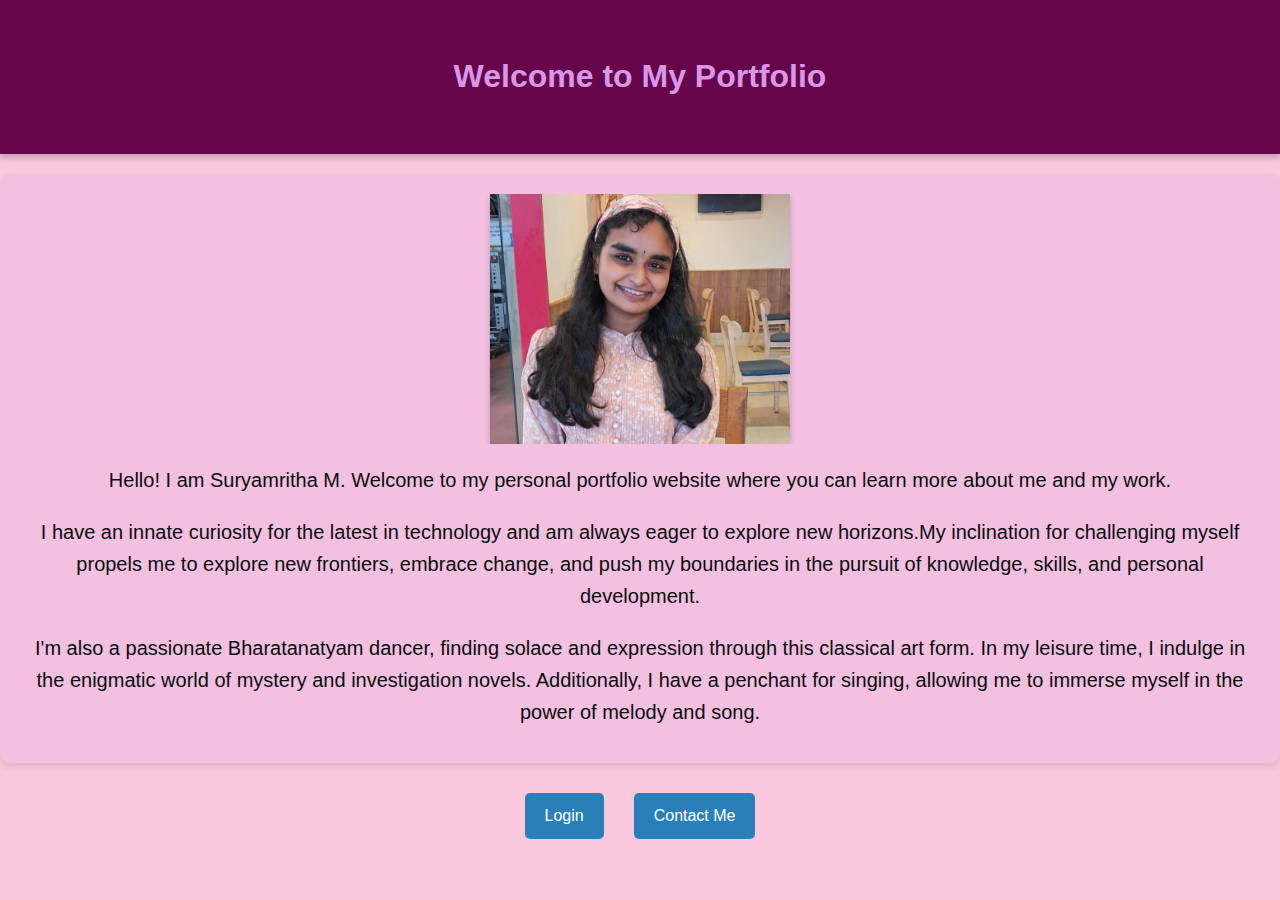
<file: prtfolio/index.html>
<!DOCTYPE html>
<html lang="en">
<head>
    <meta charset="UTF-8">
    <meta name="viewport" content="width=device-width, initial-scale=1.0">
    <title>Home - Portfolio</title>
    <link rel="stylesheet" href="styles/style.css">
    <style>
        /* Internal Stylesheet */
        #intro {
            font-family: 'Trebuchet MS', sans-serif;
            font-size: 20px;
            color: #0b0d0f; /* Darker text color */
            line-height: 1.6;
            background-color: #f3c0df; /* Light grey background */
            padding: 20px;
            border-radius: 10px;
            box-shadow: 0px 4px 6px rgba(0, 0, 0, 0.1);
            text-align: center; /* Center text and image */
        }

        #intro p {
            margin-bottom: 15px; /* Add space between paragraphs */
        }

        .menu {
            display: flex;
            justify-content: center;
            margin-top: 30px;
        }

        .menu a {
            margin: 0 15px;
            font-family: 'Verdana', sans-serif;
            color: #fff;
            text-decoration: none;
            background-color: #2980b9; /* Blue for buttons */
            padding: 10px 20px;
            border-radius: 5px;
            transition: background-color 0.3s;
        }

        .menu a:hover {
            background-color: #21618c; /* Darker blue on hover */
        }
    </style>
</head>
<body>
    <header>
        <h1>Welcome to My Portfolio</h1>
    </header>
    <section id="intro">
        <div style="display: flex; justify-content: center; overflow: hidden; height: 250px;"> <!-- Adjust the height as needed -->
            <img src="Suryamritha.jpeg" alt="Your Image" width="300px" style="object-fit: cover; height: 115%; box-shadow: 0px 4px 6px rgba(0, 0, 0, 0.2);">

        </div>
        <p>Hello! I am Suryamritha M. Welcome to my personal portfolio website where you can learn more about me and my work.</p>
        <p>I have an innate curiosity for the latest in technology and am always eager to explore new horizons.My inclination for challenging myself propels me to explore new frontiers, embrace change, and push my boundaries in the pursuit of knowledge, skills, and personal development.</p>
        <p>I'm also a passionate Bharatanatyam dancer, finding solace and expression through this classical art form. In my leisure time, I indulge in the enigmatic world of mystery and investigation novels. Additionally, I have a penchant for singing, allowing me to immerse myself in the power of melody and song.</p>
    </section>
    <nav class="menu">
        <a href="login.html">Login</a>
        <a href="contact.html">Contact Me</a>
        <!-- Removed To-Do List link -->
    </nav>
</body>
</html>
</file>
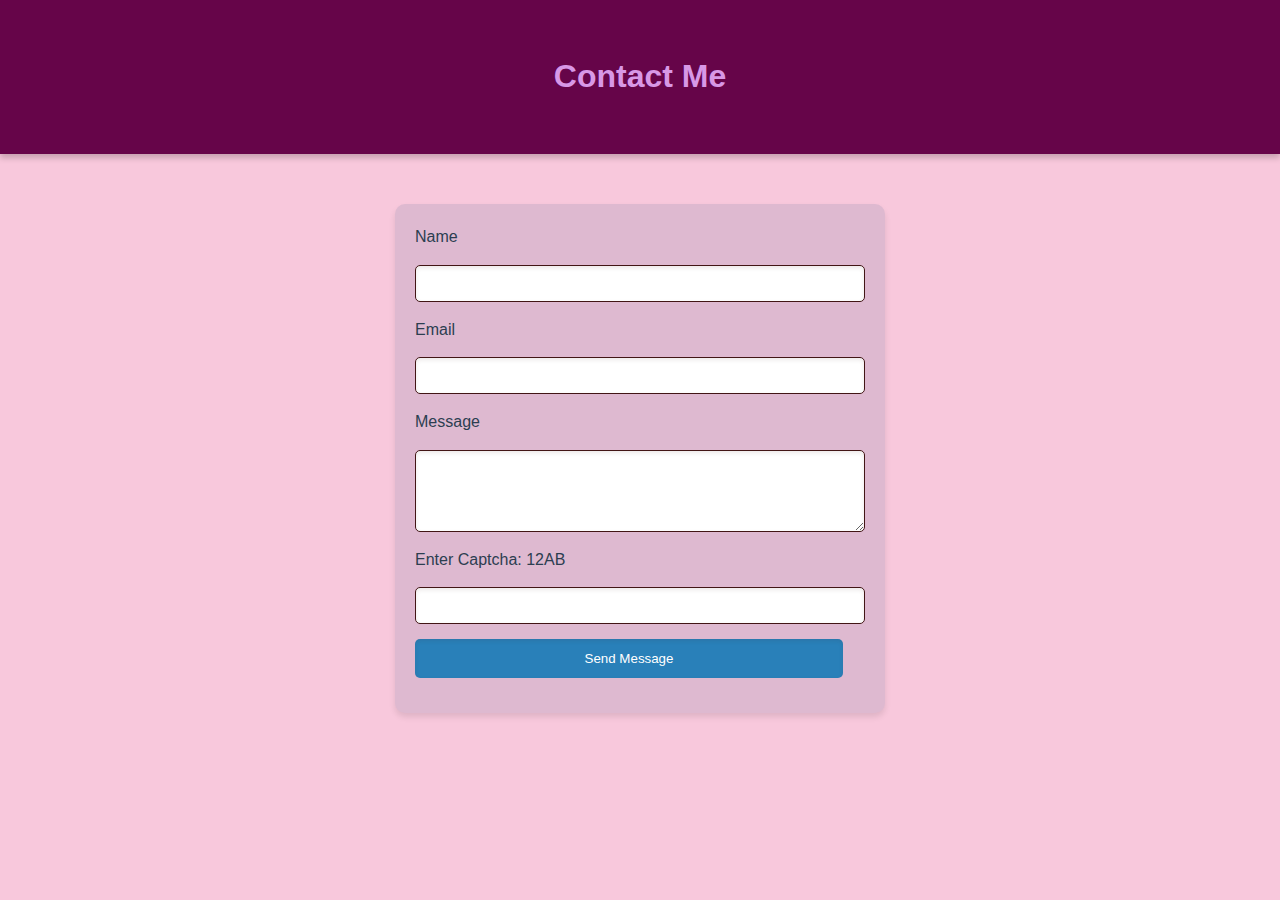
<file: prtfolio/contact.html>
<!DOCTYPE html>
<html lang="en">
<head>
    <meta charset="UTF-8">
    <meta name="viewport" content="width=device-width, initial-scale=1.0">
    <title>Contact Us - Portfolio</title>
    <link rel="stylesheet" href="styles/style.css">
    <style>
        /* Internal Stylesheet */
        #contact-form {
            font-family: 'Trebuchet MS', sans-serif;
            margin: 50px auto;
            width: 450px;
            padding: 20px;
            background-color: #deb9d0; /* Light pink background */
            border-radius: 10px;
            box-shadow: 0px 4px 6px rgba(0, 0, 0, 0.1);
        }
        #contact-form input, #contact-form textarea {
            display: block;
            margin: 15px 0;
            padding: 10px;
            width: calc(100% - 22px); /* Adjusted width to fit within the container */
            border-radius: 5px;
            border: 1px solid #421515;
            box-shadow: inset 0px 2px 4px rgba(66, 34, 34, 0.1);
        }
        #contact-form input[type="submit"] {
            background-color: #2980b9; /* Blue for submit button */
            color: white;
            border: none;
            border-radius: 5px;
            padding: 12px;
            cursor: pointer;
            transition: background-color 0.3s;
        }
        #contact-form input[type="submit"]:hover {
            background-color: #21618c; /* Darker blue on hover */
        }
    </style>
</head>
<body>
    <header>
        <h1>Contact Me</h1>
    </header>
    <section id="contact-form">
        <form action="https://formsubmit.co/suryamritha.manoj@gmail.com" method="POST">
            <label for="name">Name</label>
            <input type="text" id="name" name="name" required>
            <label for="email">Email</label>
            <input type="email" id="email" name="email" required>
            <label for="message">Message</label>
            <textarea id="message" name="message" rows="4" required></textarea>
            <label for="captcha">Enter Captcha: 12AB</label>
            <input type="text" id="captcha" name="captcha" required>
            <input type="submit" value="Send Message">
        </form>
    </section>
</body>
</html>
</file>
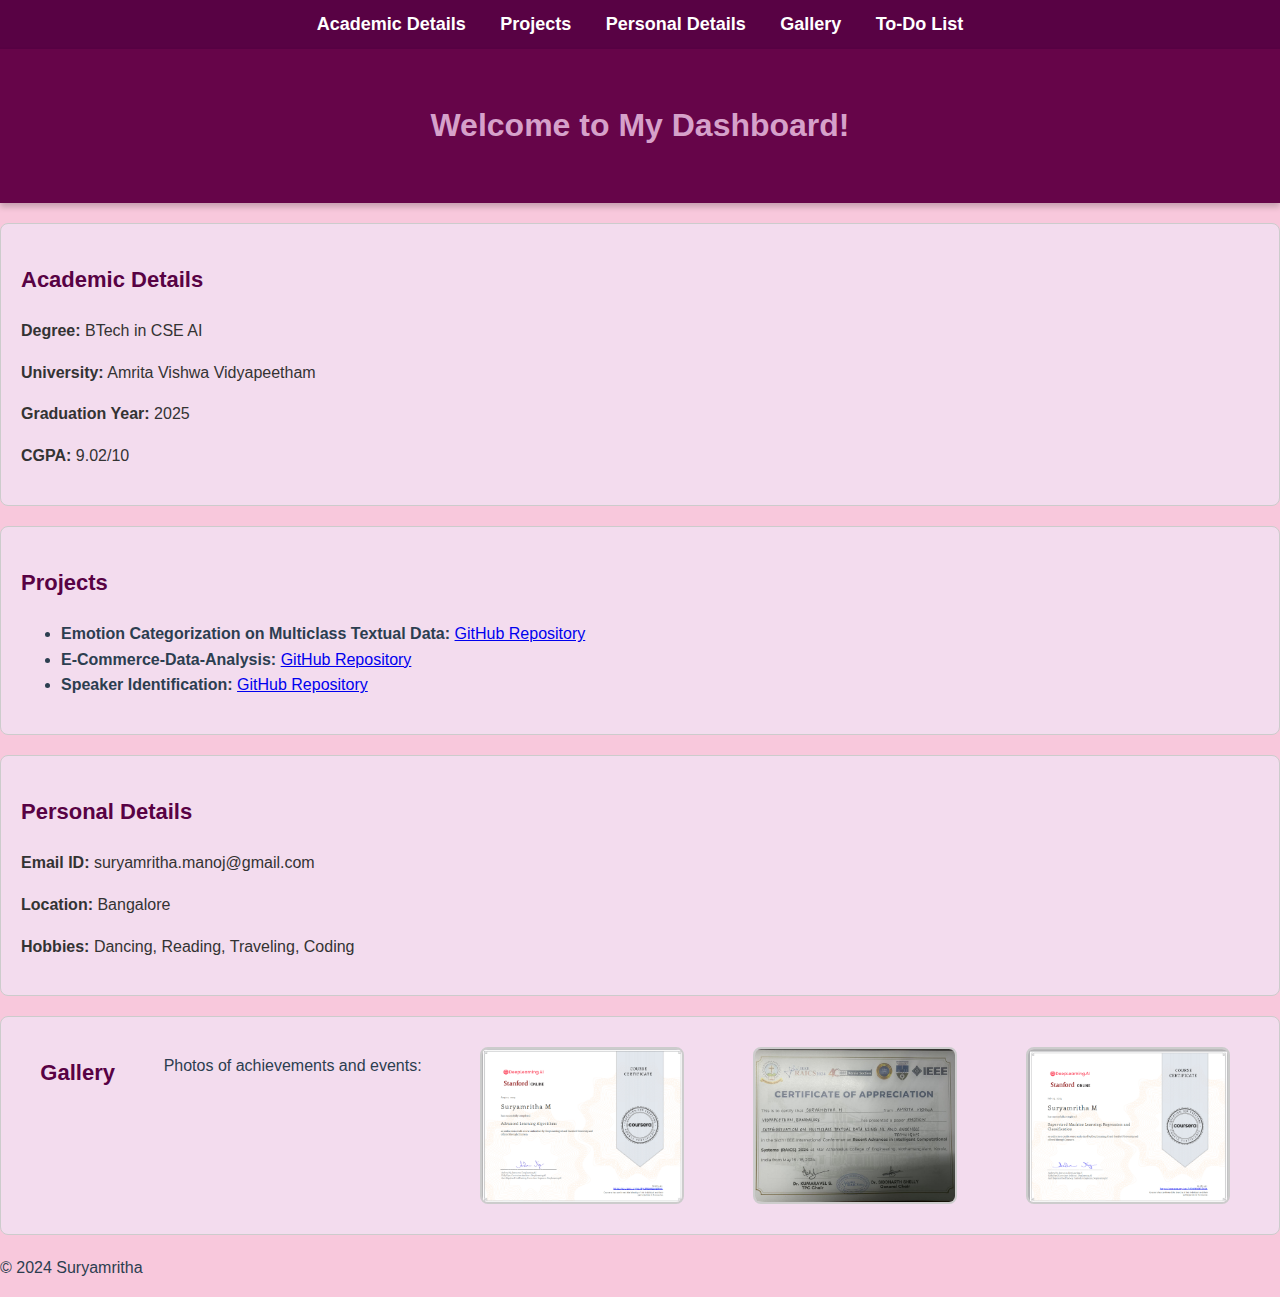
<file: prtfolio/dashboard.html>
<!DOCTYPE html>
<html lang="en">
<head>
    <meta charset="UTF-8">
    <meta name="viewport" content="width=device-width, initial-scale=1.0">
    <title>Dashboard - Portfolio</title>
    <link rel="stylesheet" href="styles/style.css"> <!-- External stylesheet -->
    <style>
        body {
            font-family: 'Arial', sans-serif;
            margin: 0;
            padding: 0;
        }

        /* Internal stylesheet for font types and colors */
        #main-heading {
            font-family: 'Arial', sans-serif;
            color: #d6a1ca;
        }

        .section-title {
            color: #580244;
            margin-bottom: 10px; /* Adjusted margin */
            padding-bottom: 5px;
            font-size: 22px;
        }

        .text-color {
            color: #333; /* Example class for font color */
        }

        /* Navigation menu */
        nav {
            background-color: #580244;
            padding: 10px;
            text-align: center;
        }

        nav a {
            color: #fff;
            text-decoration: none;
            margin: 0 15px;
            font-weight: bold;
            font-size: 18px;
        }

        nav a:hover {
            text-decoration: underline;
        }

        .section {
            margin: 20px 0;
            padding: 20px;
            background-color: #f3dcee;
            border-radius: 8px;
            border: 1px solid #ccc;
        }

        #gallery {
            display: flex;
            justify-content: space-around;
            flex-wrap: wrap;
            gap: 10px;
        }

        #gallery img {
            width: 100%;
            max-width: 200px;
            height: auto;
            margin: 10px;
            border: 2px solid #ccc;
            border-radius: 8px;
            object-fit: cover;
        }

        /* Smooth scrolling */
        html {
            scroll-behavior: smooth;
        }
    </style>
</head>
<body>
    <nav>
        <a href="#academic-details">Academic Details</a>
        <a href="#projects">Projects</a>
        <a href="#personal">Personal Details</a>
        <a href="#gallery">Gallery</a>
        <a href="todo.html">To-Do List</a> <!-- Link to To-Do List -->
    </nav>

    <header>
        <h1 id="main-heading">Welcome to My Dashboard!</h1>
    </header>
    
    <main id="dashboard">
        <section class="section" id="academic-details" style="font-family: 'Arial', sans-serif;">
            <h2 class="section-title">Academic Details</h2>
            <p class="text-color"><strong>Degree:</strong> BTech in CSE AI</p>
            <p class="text-color"><strong>University:</strong> Amrita Vishwa Vidyapeetham</p>
            <p class="text-color"><strong>Graduation Year:</strong> 2025</p>
            <p class="text-color"><strong>CGPA:</strong> 9.02/10</p>
        </section>

        <section class="section" id="projects">
            <h2 class="section-title">Projects</h2>
            <ul>
                <li><strong>Emotion Categorization on Multiclass Textual Data:</strong> <a href="https://github.com/suryamritha/-Emotion-Categorization-on-Multiclass-Textual-Data" target="_blank">GitHub Repository</a></li>
                <li><strong>E-Commerce-Data-Analysis:</strong> <a href="https://github.com/suryamritha/E-Commerce-Data-Analysis" target="_blank">GitHub Repository</a></li>
                <li><strong>Speaker Identification:</strong> <a href="https://github.com/suryamritha/Speaker-Identification-" target="_blank">GitHub Repository</a></li>
            </ul>
        </section>

        <section class="section" id="personal">
            <h2 class="section-title">Personal Details</h2>
            <p class="text-color"><strong>Email ID:</strong> suryamritha.manoj@gmail.com</p>
            <p class="text-color"><strong>Location:</strong> Bangalore</p>
            <p class="text-color"><strong>Hobbies:</strong> Dancing, Reading, Traveling, Coding</p>
        </section>

        <section class="section" id="gallery">
            <h2 class="section-title">Gallery</h2>
            <p>Photos of achievements and events:</p>
            <img src="c1.png" alt="Achievement 1">
            <img src="CERTIFICATE.jpg" alt="Achievement 2">
            <img src="c3.png" alt="Achievement 3">
        </section>
    </main>

    <footer>
        <p>&copy; 2024 Suryamritha</p>
    </footer>
</body>
</html>
</file>
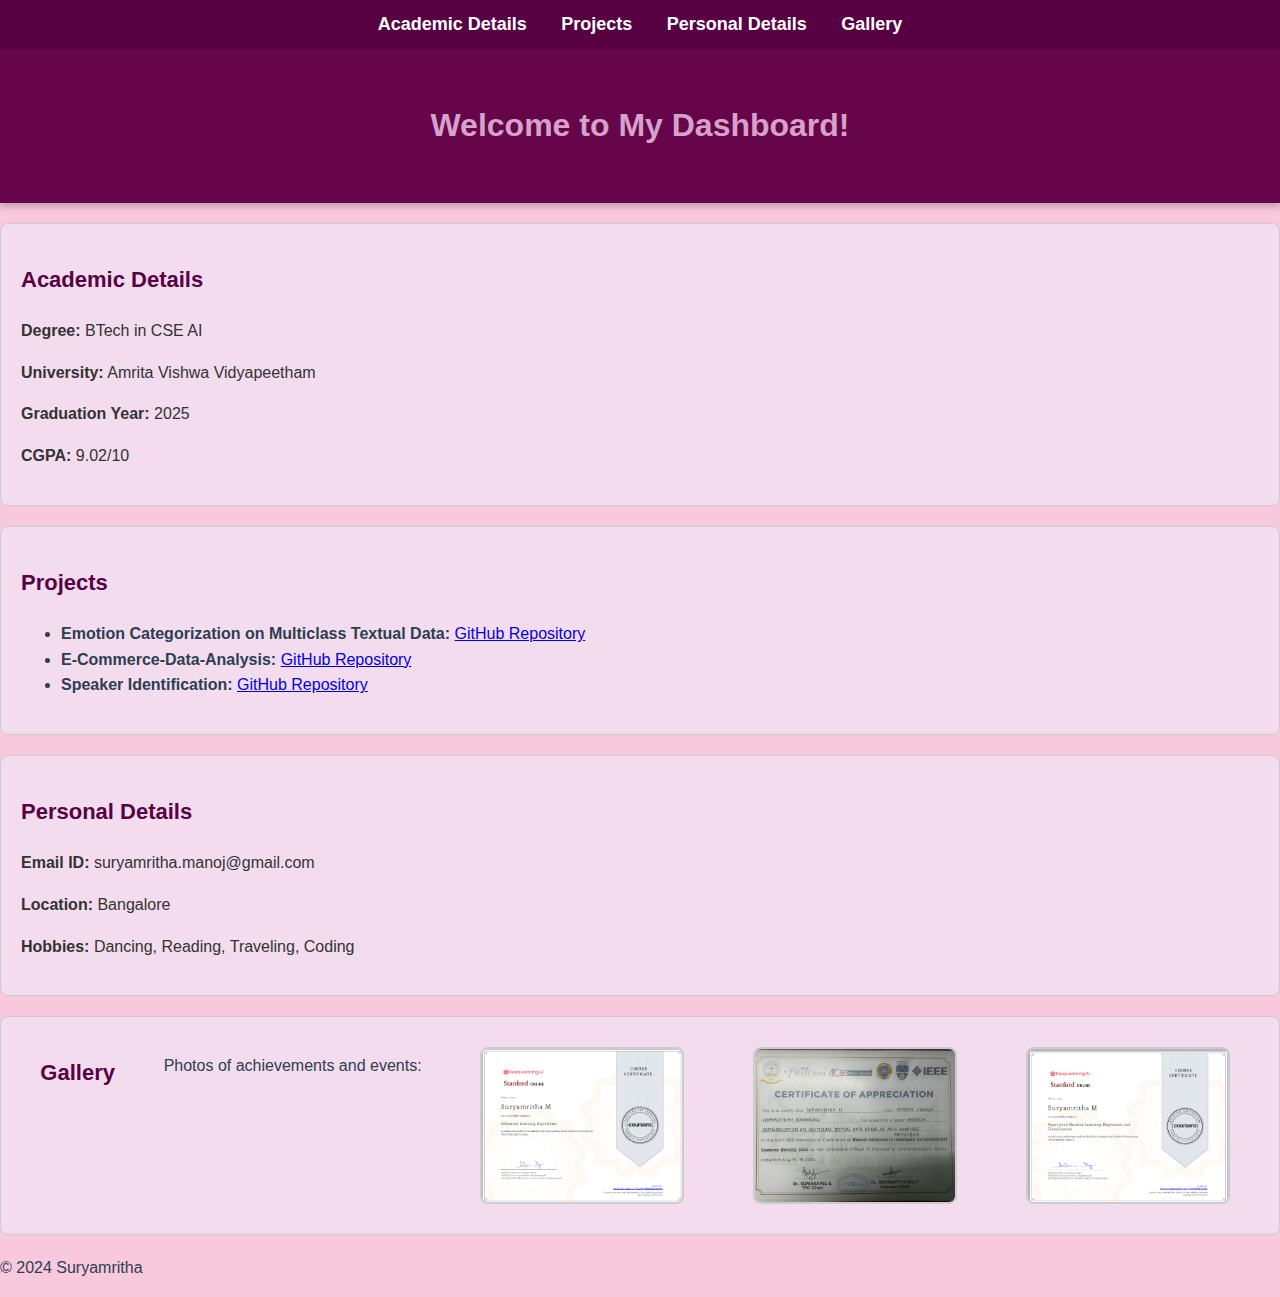
<file: prtfolio/dashboard2.html>
<!DOCTYPE html>
<html lang="en">
<head>
    <meta charset="UTF-8">
    <meta name="viewport" content="width=device-width, initial-scale=1.0">
    <title>Dashboard - Portfolio</title>
    <link rel="stylesheet" href="styles/style.css"> <!-- External stylesheet -->
    <style>
        body {
            font-family: 'Arial', sans-serif;
            margin: 0;
            padding: 0;
        }

        /* Internal stylesheet for font types and colors */
        #main-heading {
            font-family: 'Arial', sans-serif;
            color: #d6a1ca;
        }

        .section-title {
            color: #580244;
            margin-bottom: 10px; /* Adjusted margin */
            padding-bottom: 5px;
            font-size: 22px;
        }

        .text-color {
            color: #333; /* Example class for font color */
        }

        /* Navigation menu */
        nav {
            background-color: #580244;
            padding: 10px;
            text-align: center;
        }

        nav a {
            color: #fff;
            text-decoration: none;
            margin: 0 15px;
            font-weight: bold;
            font-size: 18px;
        }

        nav a:hover {
            text-decoration: underline;
        }

        .section {
            margin: 20px 0;
            padding: 20px;
            background-color: #f3dcee;
            border-radius: 8px;
            border: 1px solid #ccc;
        }

        #gallery {
            display: flex;
            justify-content: space-around;
            flex-wrap: wrap;
            gap: 10px;
        }

        #gallery img {
            width: 100%;
            max-width: 200px;
            height: auto;
            margin: 10px;
            border: 2px solid #ccc;
            border-radius: 8px;
            object-fit: cover;
        }

        /* Smooth scrolling */
        html {
            scroll-behavior: smooth;
        }
    </style>
</head>
<body>
    <nav>
        <a href="#academic-details">Academic Details</a>
        <a href="#projects">Projects</a>
        <a href="#personal">Personal Details</a>
        <a href="#gallery">Gallery</a>
    </nav>

    <header>
        <h1 id="main-heading">Welcome to My Dashboard!</h1>
    </header>
    
    <main id="dashboard">
        <section class="section" id="academic-details" style="font-family: 'Arial', sans-serif;">
            <h2 class="section-title">Academic Details</h2>
            <p class="text-color"><strong>Degree:</strong> BTech in CSE AI</p>
            <p class="text-color"><strong>University:</strong> Amrita Vishwa Vidyapeetham</p>
            <p class="text-color"><strong>Graduation Year:</strong> 2025</p>
            <p class="text-color"><strong>CGPA:</strong> 9.02/10</p>
        </section>

        <section class="section" id="projects">
            <h2 class="section-title">Projects</h2>
            <ul>
                <li><strong>Emotion Categorization on Multiclass Textual Data:</strong> <a href="https://github.com/suryamritha/-Emotion-Categorization-on-Multiclass-Textual-Data" target="_blank">GitHub Repository</a></li>
                <li><strong>E-Commerce-Data-Analysis:</strong> <a href="https://github.com/suryamritha/E-Commerce-Data-Analysis" target="_blank">GitHub Repository</a></li>
                <li><strong>Speaker Identification:</strong> <a href="https://github.com/suryamritha/Speaker-Identification-" target="_blank">GitHub Repository</a></li>
            </ul>
        </section>

        <section class="section" id="personal">
            <h2 class="section-title">Personal Details</h2>
            <p class="text-color"><strong>Email ID:</strong> suryamritha.manoj@gmail.com</p>
            <p class="text-color"><strong>Location:</strong> Bangalore</p>
            <p class="text-color"><strong>Hobbies:</strong> Dancing, Reading, Traveling, Coding</p>
        </section>

        <section class="section" id="gallery">
            <h2 class="section-title">Gallery</h2>
            <p>Photos of achievements and events:</p>
            <img src="c1.png" alt="Achievement 1">
            <img src="CERTIFICATE.jpg" alt="Achievement 2">
            <img src="c3.png" alt="Achievement 3">
        </section>
    </main>

    <footer>
        <p>&copy; 2024 Suryamritha</p>
    </footer>
</body>
</html>
</file>
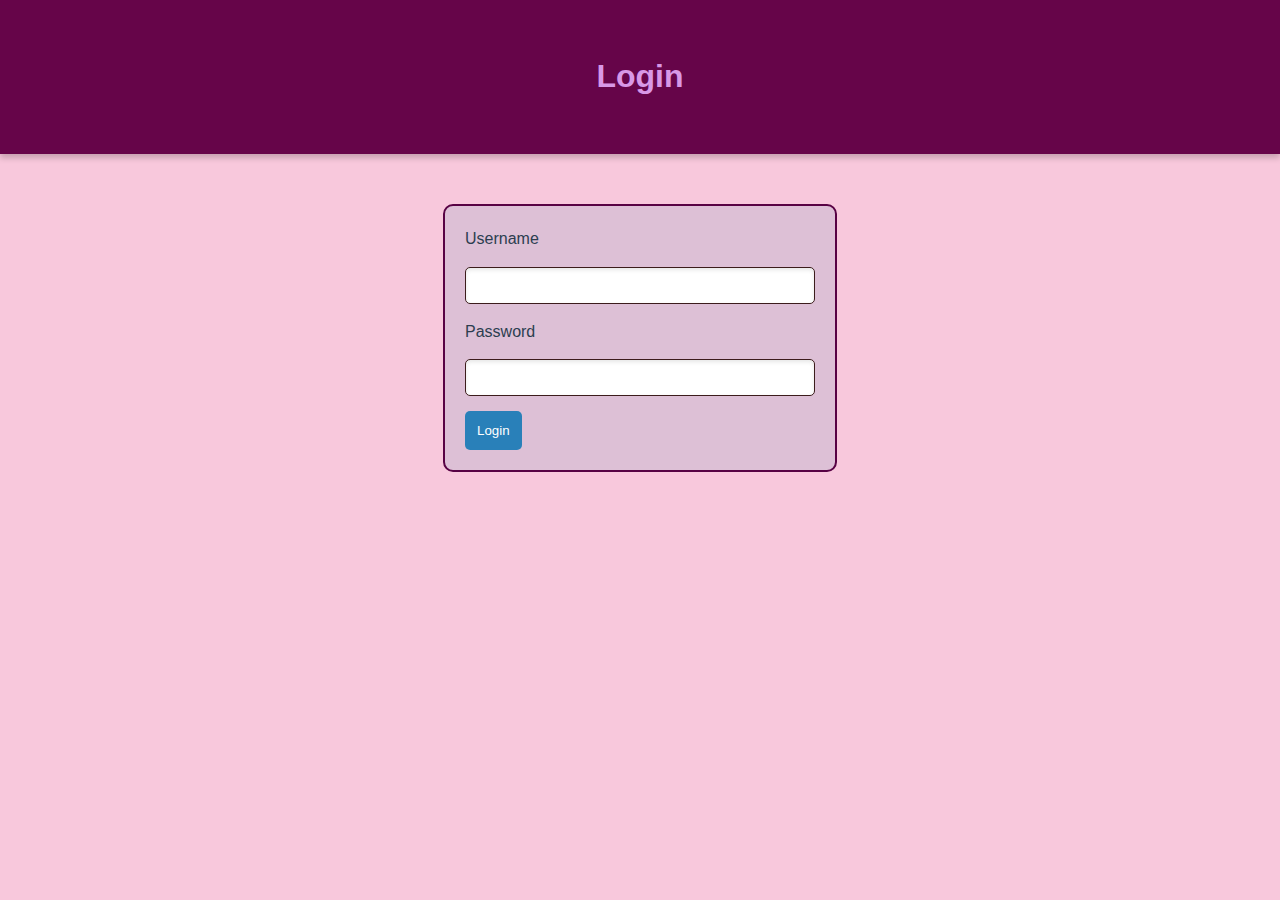
<file: prtfolio/login.html>
<!DOCTYPE html>
<html lang="en">
<head>
    <meta charset="UTF-8">
    <meta name="viewport" content="width=device-width, initial-scale=1.0">
    <title>Login - Portfolio</title>
    <link rel="stylesheet" href="styles/style.css">
    <style>
        /* Internal Stylesheet */
        #login-form {
            font-family: 'Trebuchet MS', sans-serif;
            margin: 50px auto;
            width: 350px;
            padding: 20px;
            background-color: #ddc0d6; /* Light grey background */
            border-radius: 10px;
            border: 2px solid #580244; /* Border color */
        }
        #login-form input {
            display: block;
            margin: 15px 0;
            padding: 10px;
            width: calc(100% - 22px); /* Adjusted width to fit within the container */
            border-radius: 5px;
            border: 1px solid #3c1c1c;
            box-shadow: inset 0px 2px 4px rgba(0, 0, 0, 0.1);
        }
        .btn {
            background-color: #2980b9; /* Blue for buttons */
            color: white;
            padding: 12px;
            text-align: center;
            border-radius: 5px;
            cursor: pointer;
            margin-top: 10px;
            text-decoration: none; /* Remove underline */
            display: block; /* Make it block-level */
            border: none; /* Remove default button border */
        }
        .btn:hover {
            background-color: #29455a; /* Darker blue on hover */
        }
        .error {
            color: red;
            font-size: 0.9em;
            margin-top: 5px;
        }
    </style>
</head>
<body>
    <header>
        <h1>Login</h1>
    </header>
    <section id="login-form">
        <form id="loginForm">
            <label for="username">Username</label>
            <input type="text" id="username" name="username" required>
            <label for="password">Password</label>
            <input type="password" id="password" name="password" required>
            <span id="passwordError" class="error"></span> <!-- Error message for password -->
            <button type="submit" class="btn">Login</button> <!-- Submit button for form -->
        </form>
    </section>

    <script>
        // Function to set a cookie
        function setCookie(name, value, days) {
            var expires = "";
            if (days) {
                var date = new Date();
                date.setTime(date.getTime() + (days * 24 * 60 * 60 * 1000));
                expires = "; expires=" + date.toUTCString();
            }
            document.cookie = name + "=" + (value || "") + expires + "; path=/";
        }

        // Function to get a cookie by name
        function getCookie(name) {
            var nameEQ = name + "=";
            var ca = document.cookie.split(';');
            for (var i = 0; i < ca.length; i++) {
                var c = ca[i];
                while (c.charAt(0) === ' ') c = c.substring(1, c.length);
                if (c.indexOf(nameEQ) === 0) return c.substring(nameEQ.length, c.length);
            }
            return null;
        }

        // Function to check if user is already logged in
        function checkLoginStatus() {
            var loggedIn = getCookie('loggedIn');
            if (loggedIn) {
                // Redirect to dashboard.html if already logged in
                window.location.href = 'dashboard.html';
            }
        }

        document.getElementById('loginForm').addEventListener('submit', function(event) {
            event.preventDefault(); // Prevent the default form submission

            var username = document.getElementById('username').value;
            var password = document.getElementById('password').value;
            var passwordError = document.getElementById('passwordError');

            // Clear previous error message
            passwordError.textContent = '';

            // Basic validation for password length and number inclusion
            var isValid = true;

            if (password.length < 8) {
                passwordError.textContent = 'Password must be at least 8 characters long.';
                isValid = false;
            } else if (!/\d/.test(password)) {
                passwordError.textContent = 'Password must contain at least one number.';
                isValid = false;
            }

            // Check username and password validity
            if (username === 'Suryamritha' && password === '12345678') {
                if (isValid) {
                    // Set cookie for logged-in state
                    setCookie('loggedIn', 'true', 1); // Cookie expires in 1 day

                    // Redirect to dashboard.html if credentials are correct
                    window.location.href = 'dashboard.html';
                }
            } else {
                // Redirect to dashboard2.html for invalid credentials
                window.location.href = 'dashboard2.html';
            }
        });

        // Check login status on page load
        checkLoginStatus();
    </script>
</body>
</html>
</file>
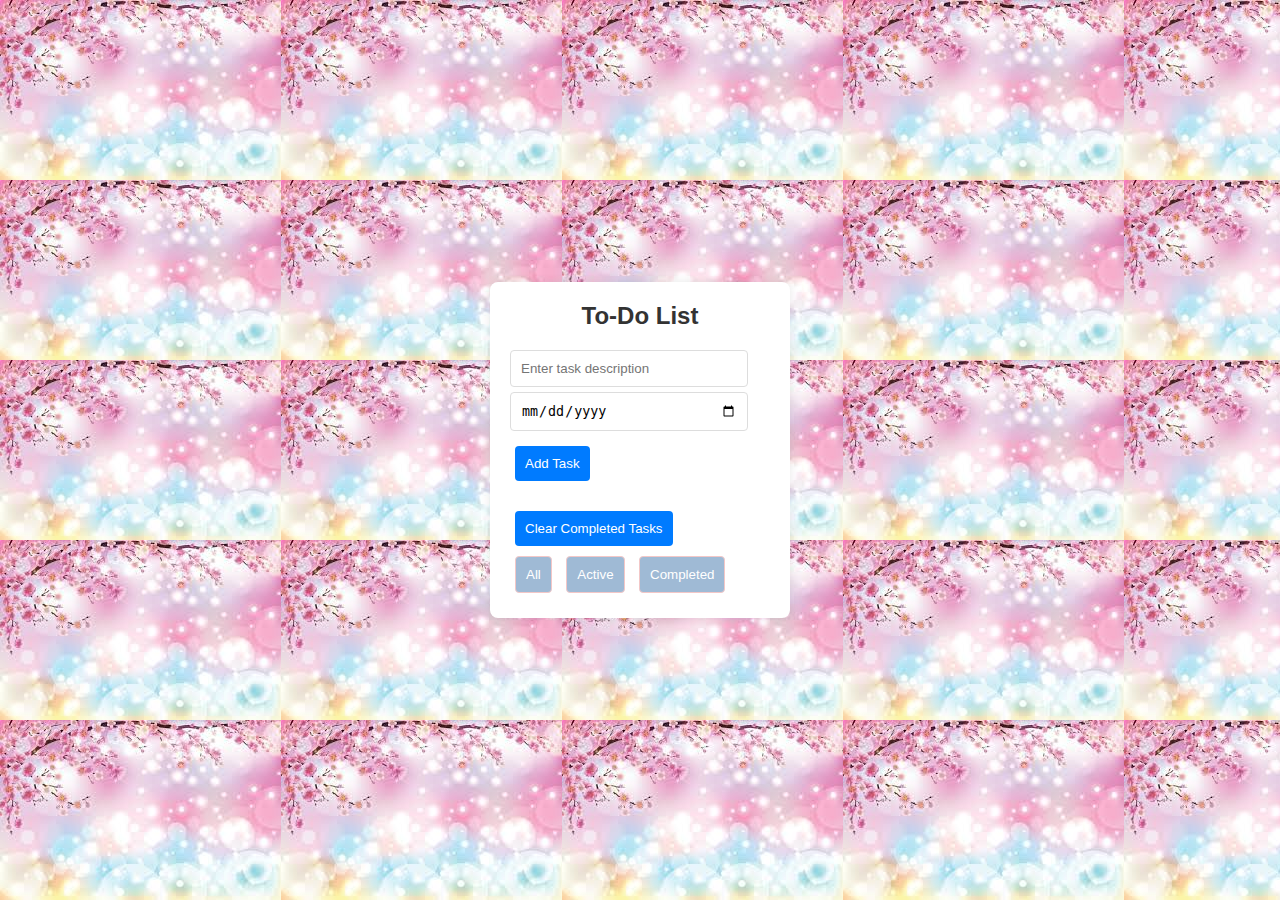
<file: prtfolio/todo.html>
<!DOCTYPE html>
<html lang="en">
<head>
    <meta charset="UTF-8">
    <meta http-equiv="X-UA-Compatible" content="IE=edge">
    <meta name="viewport" content="width=device-width, initial-scale=1.0">
    <title>To-Do List</title>
    <link rel="stylesheet" href="styles/sty.css">
</head>
<body>
    <div class="todo-container">
        <h2>To-Do List</h2>
        <input type="text" id="task-input" placeholder="Enter task description">
        <input type="date" id="task-date">
        <button id="add-task-btn">Add Task</button>
        <div id="task-list"></div>
        <button id="clear-completed-btn">Clear Completed Tasks</button>
        <div>
            <button id="filter-all">All</button>
            <button id="filter-active">Active</button>
            <button id="filter-completed">Completed</button>
        </div>
    </div>
    <script src="todo.js"></script>
</body>
</html>
</file>
<file: prtfolio/styles/style.css>
/* External Stylesheet */

/* Background and font color settings */
body {
  background-color: #f8c8dc; /* Light pink background */
  font-family: 'Trebuchet MS', sans-serif;
  color: #2c3e50; /* Darker text color */
  margin: 0;
  padding: 0;
  line-height: 1.6;
}

/* Header styling */
header {
  text-align: center;
  padding: 30px;
  background-color: #660549; /* Dark brown color */
  color: rgb(216, 152, 230);
  box-shadow: 0px 4px 6px rgba(0, 0, 0, 0.2);
  margin-bottom: 20px;
}

/* Navigation menu styling */
nav ul {
  list-style-type: none;
  padding: 0;
  text-align: center;
  background-color: #2980b9;
  margin-bottom: 30px;
}

nav ul li {
  display: inline;
  margin: 0 15px;
}

nav ul li a {
  color: rgb(162, 19, 19);
  text-decoration: none;
  font-weight: bold;
}

nav ul li a:hover {
  text-decoration: underline;
}
</file>
<file: prtfolio/styles/sty.css>
/* Basic Reset */
* {
  margin: 0;
  padding: 0;
  box-sizing: border-box;
}

/* Body */
body {
  background-image: url('../bg.jfif'); 
  
  font-family: Arial, sans-serif;
  background-color: #f4f4f4;
   
  display: flex;
  justify-content: center;
  align-items: center;
  min-height: 100vh;
}

/* To-Do Container */
.todo-container {
 
  background-color: white; /* Fallback color */
  background-size: cover; /* Cover the entire container */
  background-position: center; /* Center the image */
  background-repeat: no-repeat; /* Prevent image from repeating */
  padding: 20px;
  border-radius: 8px;
  box-shadow: 0 0 10px rgba(0, 0, 0, 0.1);
  width: 300px;
}


h2 {
  text-align: center;
  margin-bottom: 20px;
  color: #333;
}

/* Input Fields */
#task-input, #task-date {
  width: calc(100% - 22px);
  padding: 10px;
  margin-bottom: 10px;
  border: 1px solid #ddd;
  border-radius: 4px;
}

#task-input {
  margin-bottom: 5px;
}

/* Buttons */
button {
  background-color: #007BFF;
  color: white;
  border: none;
  padding: 10px;
  border-radius: 4px;
  cursor: pointer;
  margin: 5px;
}

button:hover {
  background-color: #0056b3;
}

button:disabled {
  background-color: #c0c0c0;
  cursor: not-allowed;
}

/* Task List */
#task-list {
  margin: 20px 0;
}

.task-item {
  display: flex;
  justify-content: space-between;
  padding: 10px;
  border-bottom: 1px solid #ddd;
}

.task-item.completed {
  text-decoration: line-through;
  color: #aaa;
}

/* Filters */
button#filter-all,
button#filter-active,
button#filter-completed {
  background-color: #9fbad5;
  border: 1px solid #f3c7c7;
}

button#filter-all.active,
button#filter-active.active,
button#filter-completed.active {
  background-color: #007BFF;
  color: rgb(64, 13, 13);
  border-color: #007BFF;
}
</file>
